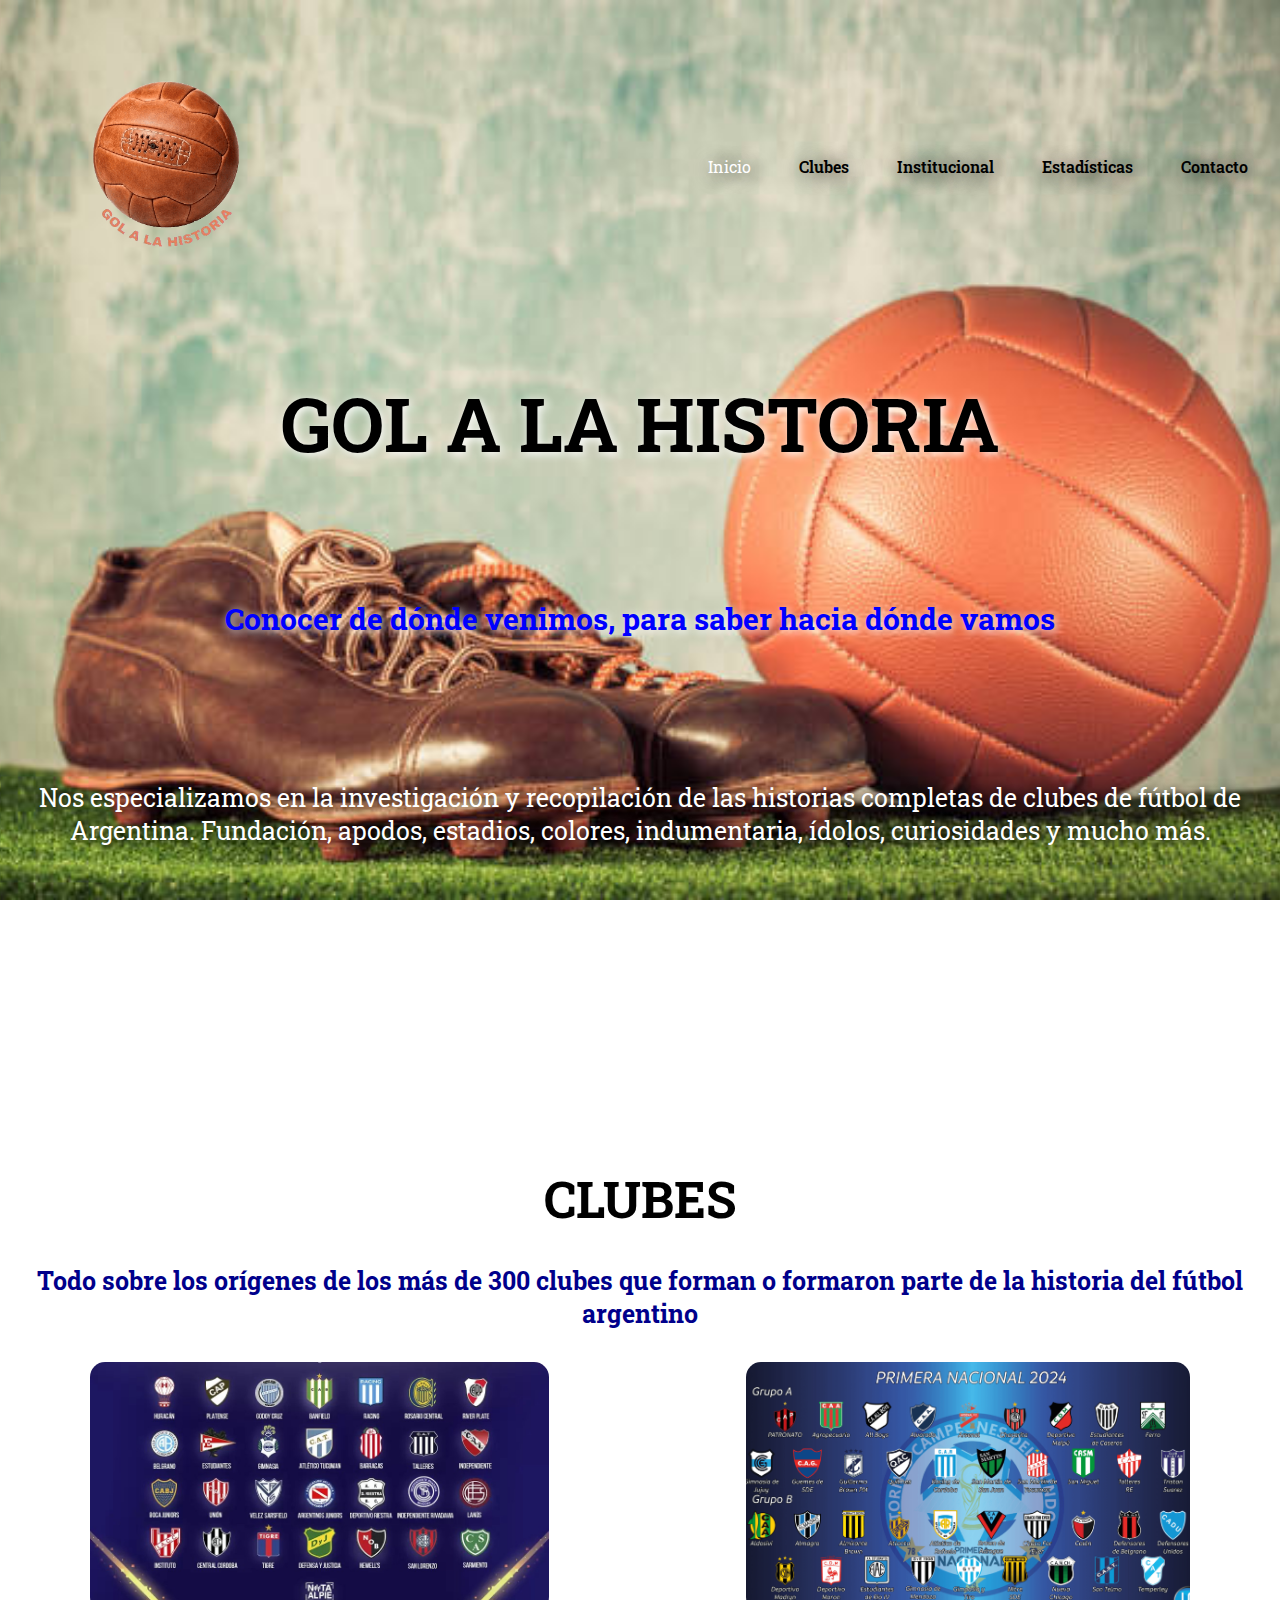
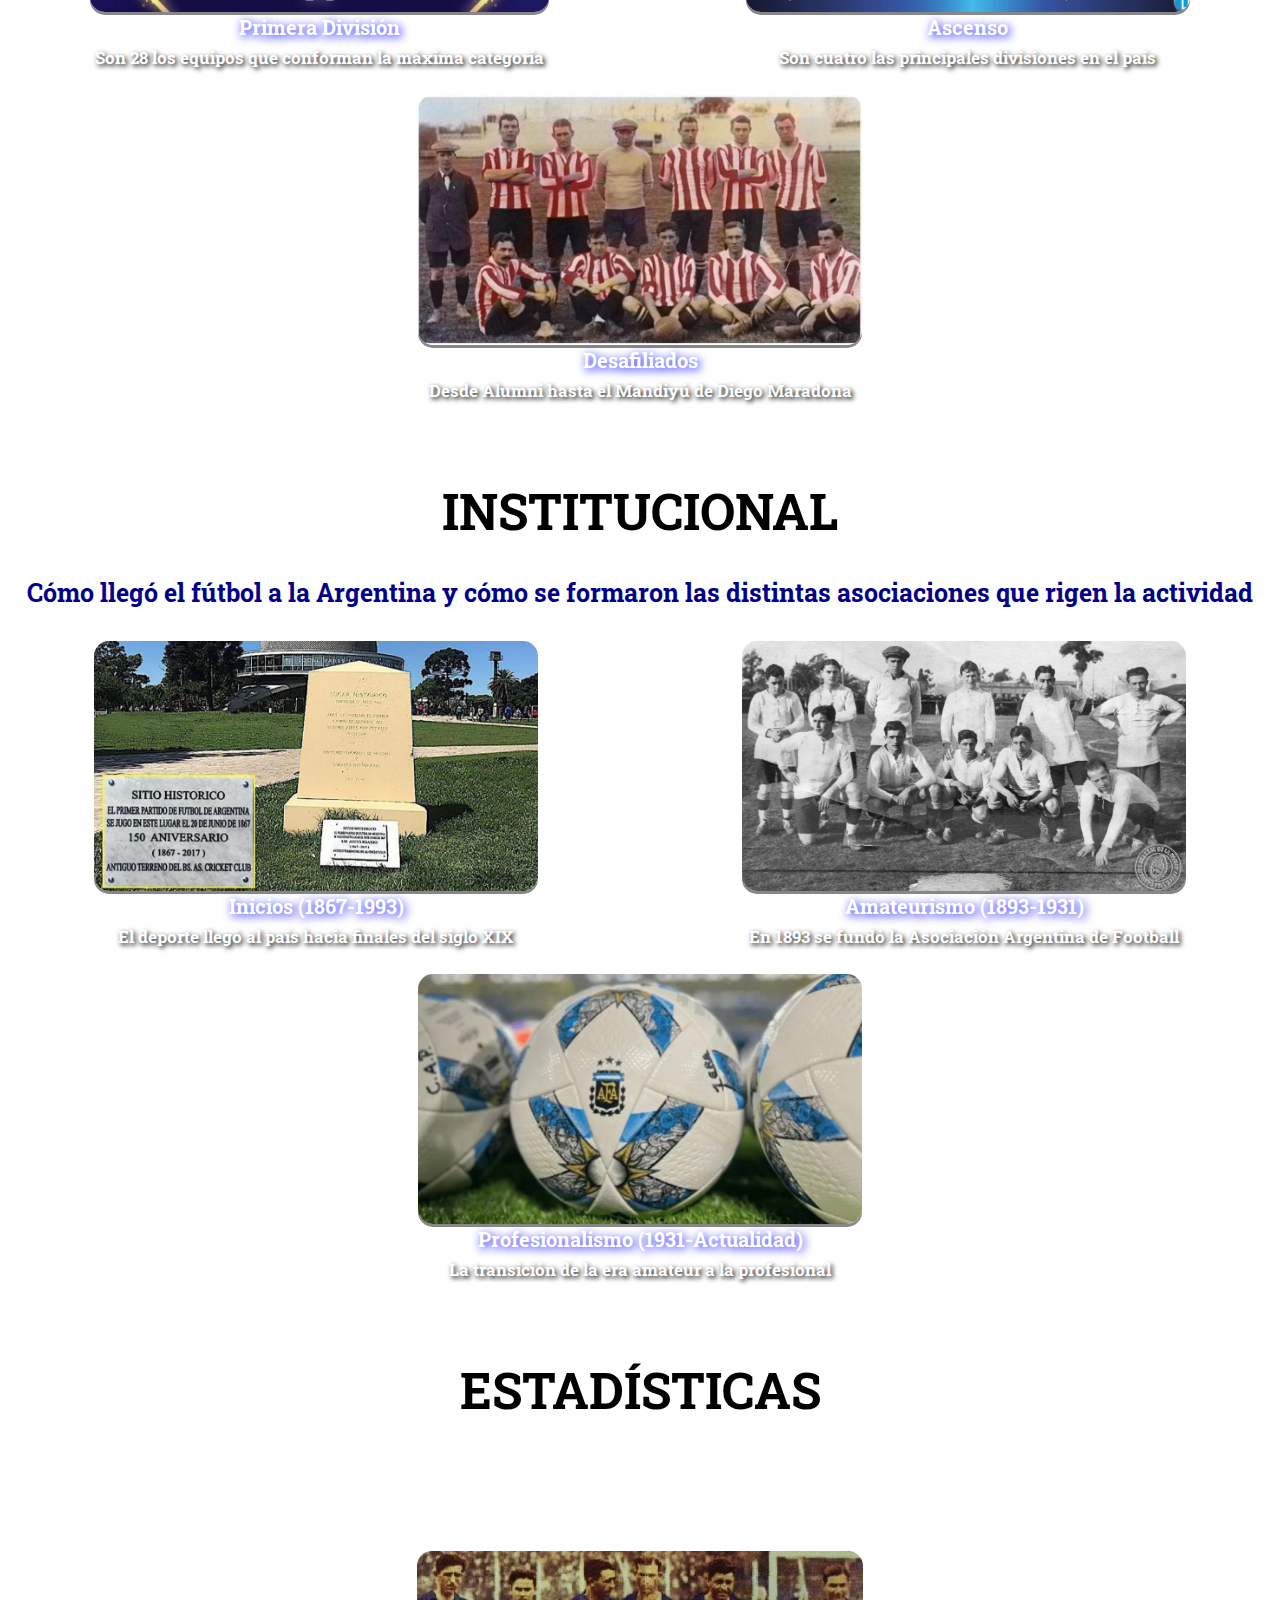
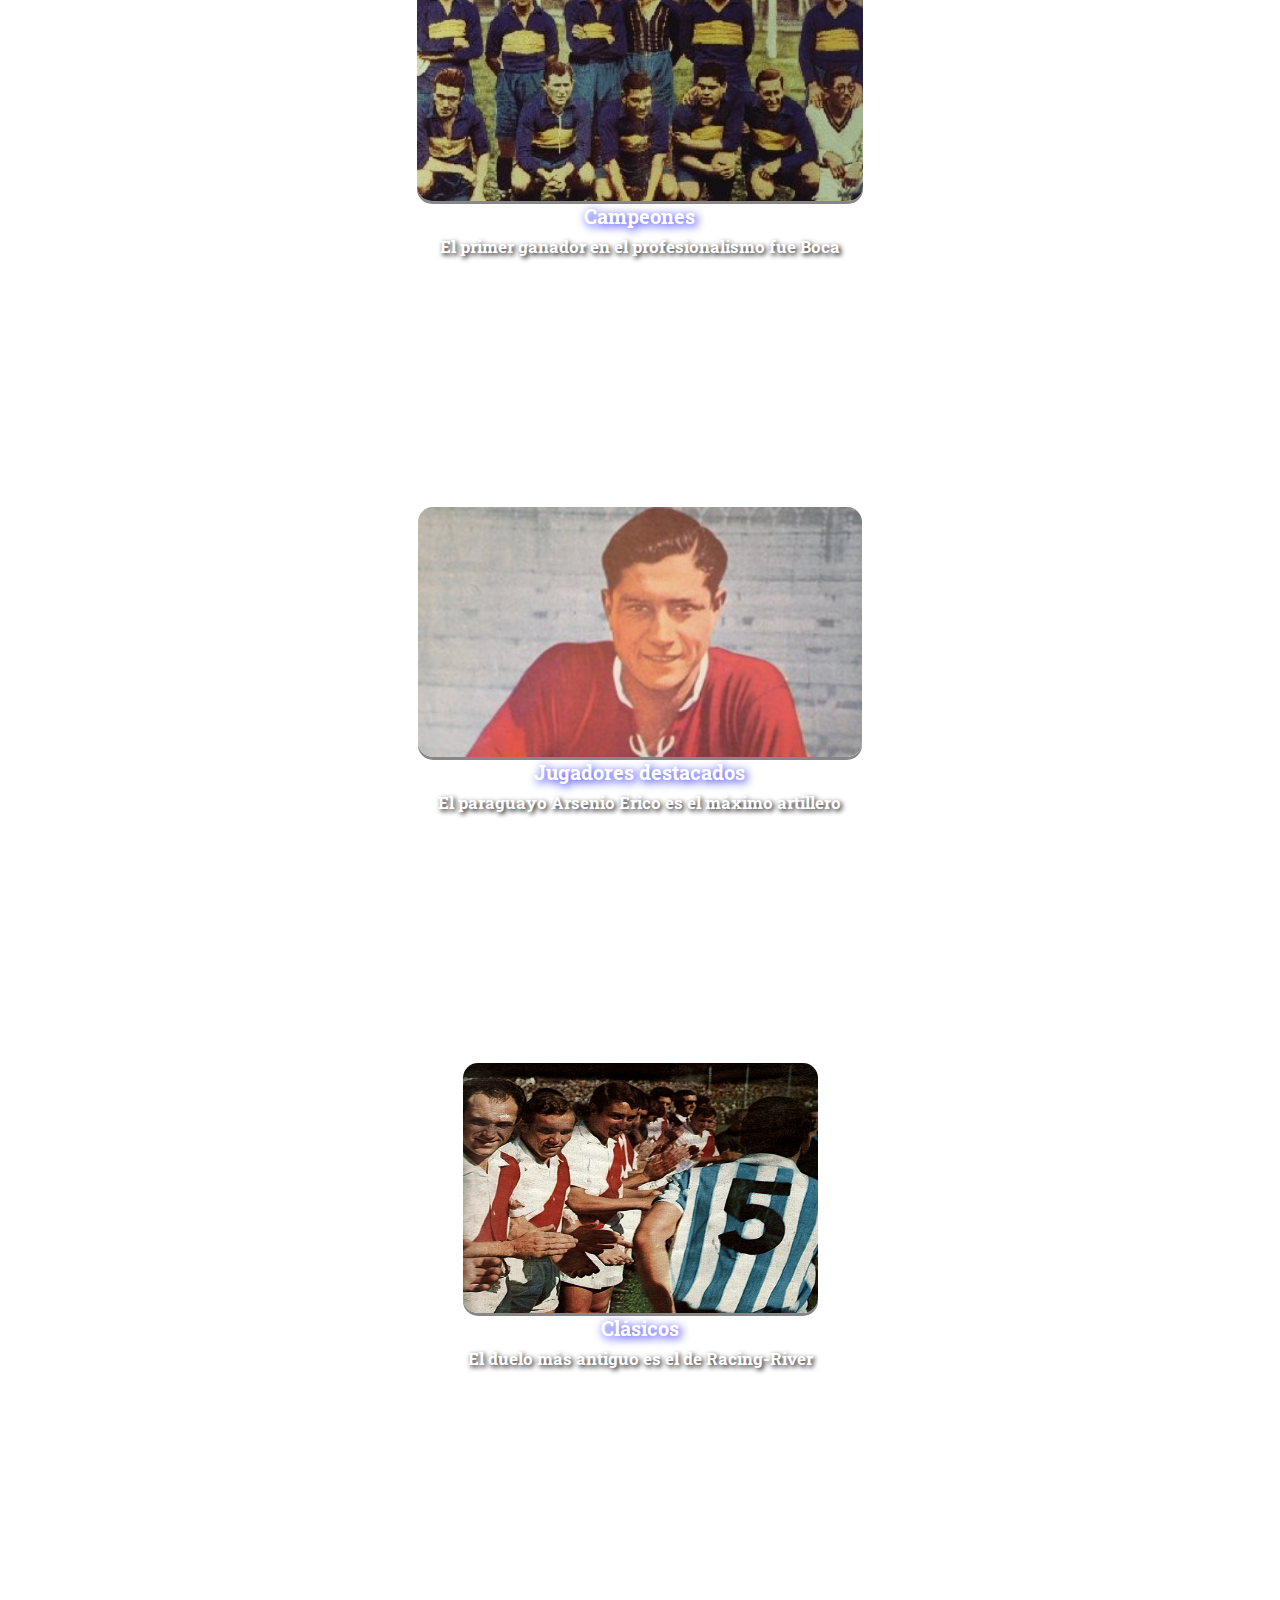
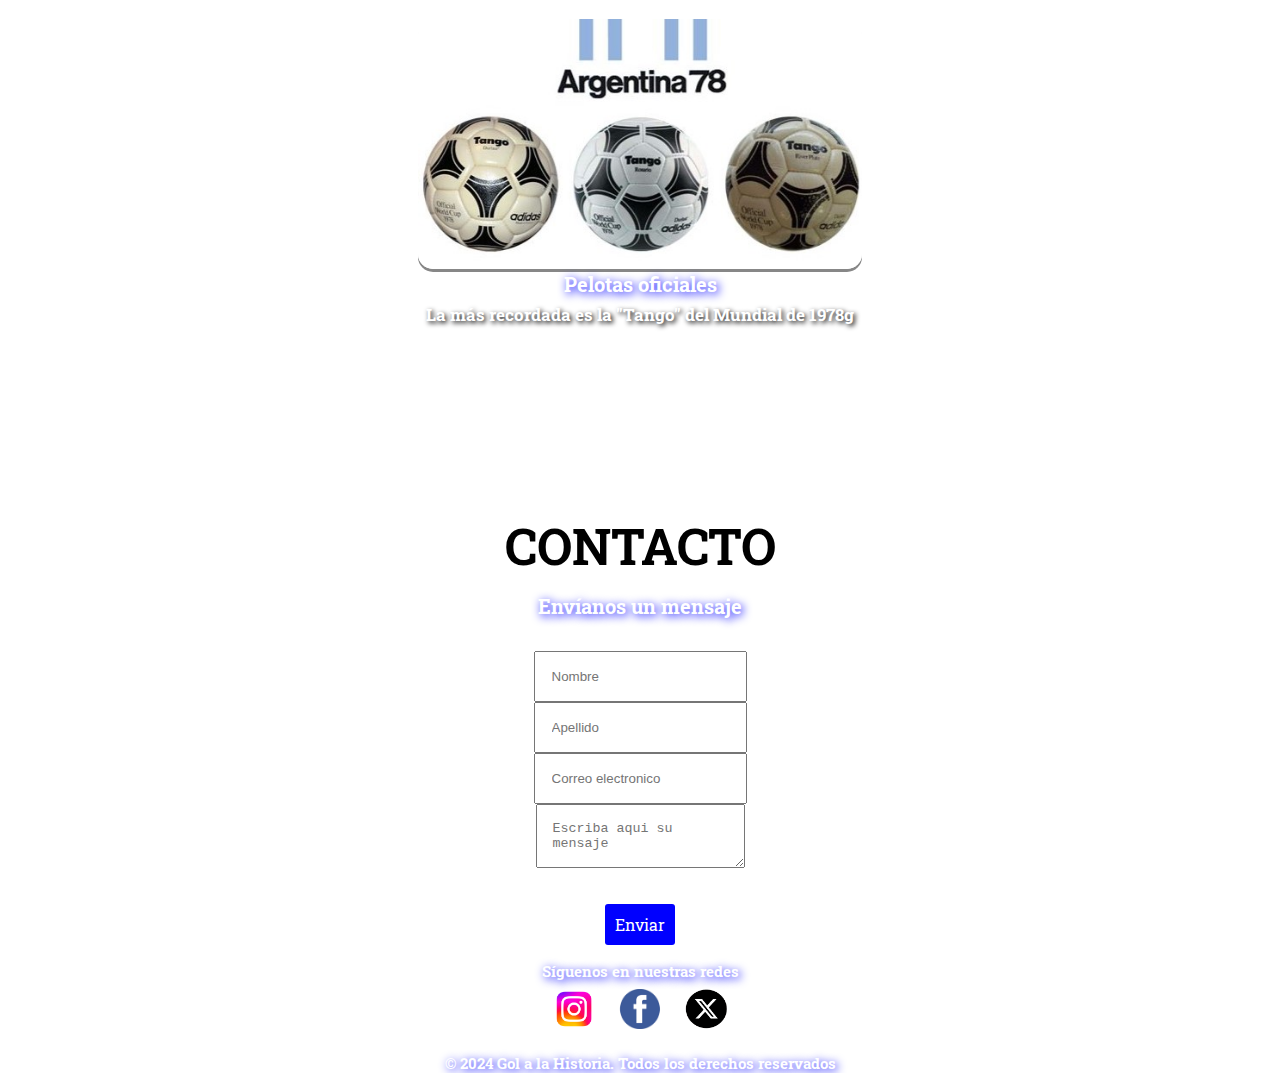
<file: index.html>
<!DOCTYPE html>
<html lang="es">

<head>
    <meta charset="UTF-8">
    <meta name="viewport" content="width=device-width, initial-scale=1.0">
    <meta name="description" content="Presentación del sitio web, en el cual conocerán historias completas de clubes de fútbol de Argentina, como su fundación, apodos, estadios y mucho más.
    ">
    <meta name="keywords" content="Historia, Argentina, clubes, fútbol, fundación, apodos, estadios, colores, indumentaria, ídolos">
    <link rel="stylesheet" href="./css/styles.css">
    <link rel="preconnect" href="https://fonts.googleapis.com">
    <link rel="preconnect" href="https://fonts.gstatic.com" crossorigin>
    <link href="https://fonts.googleapis.com/css2?family=Roboto+Slab:wght@100..900&display=swap" rel="stylesheet">
    <title>gol-a-la-historia</title>
</head>

<body>

    <header>


    <a href="https://gol-a-la-historia.vercel.app/">
        <img src="./img/logo.png" alt="" class="logo">
    </a>

        <!-- En cada página aparecerá la palabra "logo" al principio, que hace referencia al logo que utilizaría para mi página web, el cual estaría ubicado en la parte superior izquierda -->

        <nav>

            <!-- En cada página aparecerá la barra de navegación con distintas secciones, las cuales están enlazadas entre sí para hacer el sitio web navegable -->

            <ul>
                <li>Inicio</li>
                <li><a href="./pages/clubes.html">Clubes</a></li>
                <li><a href="./pages/institucional.html">Institucional</a></li>
                <li><a href="./pages/estadisticas.html">Estadísticas</a></li>
                <li><a href="./pages/contacto.html">Contacto</a></li>
            </ul>
        </nav>
    </header>

    <main>

        <!-- Los estilos hechos con CSS, así como la imagen, son meramente demostrativos para la entrega, a fin de mostrar el conocimiento de las etiquetas y sus atributos -->

        <section>

            <div class="seccion-inicio">
            <h2 class="titulo-principal"> GOL A LA HISTORIA</h2>
            <h3 class="subtitulo" >Conocer de dónde venimos, para saber hacia dónde vamos</h3>
            <p>Nos especializamos en la investigación y recopilación de las historias completas de clubes de fútbol de Argentina. Fundación, apodos, estadios, colores, indumentaria, ídolos, curiosidades y mucho más.</p>
            </div>
        </section>

        <section>
                
            <h2 class="titulos-principales">CLUBES</h2>
            <h3>Todo sobre los orígenes de los más de 300 clubes que forman o formaron parte de la historia del
                fútbol argentino</h3>
                
                <div class="secciones">

            <article>
                <img src="../img/primera-division.jpg" alt="" class="imagenes-articulos">
                <h4>Primera División</h4>
                <h5 class="informacion">Son 28 los equipos que conforman la máxima categoría</h5>
            </article>

            <article>
                <img src="../img/futbol-ascenso.png" alt="" class="imagenes-articulos">
                <h4>Ascenso</h4>
                <h5 class="informacion">Son cuatro las principales divisiones en el país</h5>
            </article>

            <article>
                <img src="../img/desafiliados.jpg" alt="" class="imagenes-articulos">
                <h4>Desafiliados</h4>
                <h5 class="informacion">Desde Alumni hasta el Mandiyú de Diego Maradona</h5>
            </article>
        </div>

        </section>

        <section>

            <h2 class="titulos-principales">INSTITUCIONAL</h2>
            <h3>Cómo llegó el fútbol a la Argentina y cómo se formaron
                las distintas asociaciones que rigen la actividad</h3>

                <div class="secciones">

            <article>
                <img src="../img/planetario.jpeg" alt="" class="imagenes-articulos">
                <h4>Inicios (1867-1993)</h4>
                <h5 class="informacion">El deporte llegó al país hacia finales del siglo XIX</h5>
            </article>

            <article>
                <img src="../img/amateurismo.jpg" alt="" class="imagenes-articulos">
                <h4>Amateurismo (1893-1931)</h4>
                <h5 class="informacion">En 1893 se fundó la Asociación Argentina de Football</h5>
            </article>

            <article>
                <img src="../img/profesionalismo.webp" alt="" class="imagenes-articulos">
                <h4>Profesionalismo (1931-Actualidad)</h4>
                <h5 class="informacion">La transición de la era amateur a la profesional</h5>
            </article>
        </div>
        </section>

        <section>

            <h2 class="titulos-principales">ESTADÍSTICAS</h2>
            
            <div class="secciones-estadisticas">

                <article>
                <img src="../img/campeones.jpg" alt="" class="imagenes-articulos">
                <h4>Campeones</h4>
                <h5 class="informacion">El primer ganador en el profesionalismo fue Boca</h5>
                </article>

                <article>
                    <img src="../img/jugadores-destacados.jpg" alt="" class="imagenes-articulos">
                    <h4>Jugadores destacados</h4>
                    <h5 class="informacion">El paraguayo Arsenio Erico es el máximo artillero</h5>
                </article>

                <article>
                    <img src="../img/clasicos.jpg" alt="" class="imagenes-articulos">
                    <h4>Clásicos</h4>
                    <h5 class="informacion">El duelo más antiguo es el de Racing-River</h5>
                </article>

                <article>
                    <img src="../img/pelotas-oficiales.jpg" alt="" class="imagenes-articulos">
                    <h4>Pelotas oficiales</h4>
                    <h5 class="informacion">La más recordada es la "Tango" del Mundial de 1978g</h5>
                </article>
                
            </div>

        </section>

        <section>

            <h2 class="titulos-principales">CONTACTO</h2>

            <h4>Envíanos un mensaje</h4>

            <form action="">

            <div>
                <label for="Nombre"></label>
                <input type="text" id="Nombre" placeholder="Nombre">
            </div>

            <div>
                <label for="Apellido"></label>
                <input type="text" id="Apellido" placeholder="Apellido">
            </div>

            <div>
                <label for="Correo electronico"></label>
                <input type="email" id="Correo electronico" placeholder="Correo electronico">
            </div>

            <div>
                <label for="Mensaje"></label>
                <textarea id="Mensaje" placeholder="Escriba aqui su mensaje"></textarea>
            </div>
        </form>
            <div id="main-container">
                <a href="#" class="btn">Enviar</a>
            </div>
        </section>

    </main>

    <footer>
        <h5>Síguenos en nuestras redes</h5>
        <ul>
            <li> <img src="../img/logo-instagram.png" alt="Instagram" class="logos-redes"> </li>
            <li> <img src="../img/logo-facebook.png" alt="Facebook" class="logos-redes"></li>
            <li> <img src="../img/logo-twitter.png" alt="Twitter/X" class="logos-redes"></li>
        </ul>

        <h5>© 2024 Gol a la Historia. Todos los derechos reservados</h5>

    </footer>
</body>

</html>
</file>
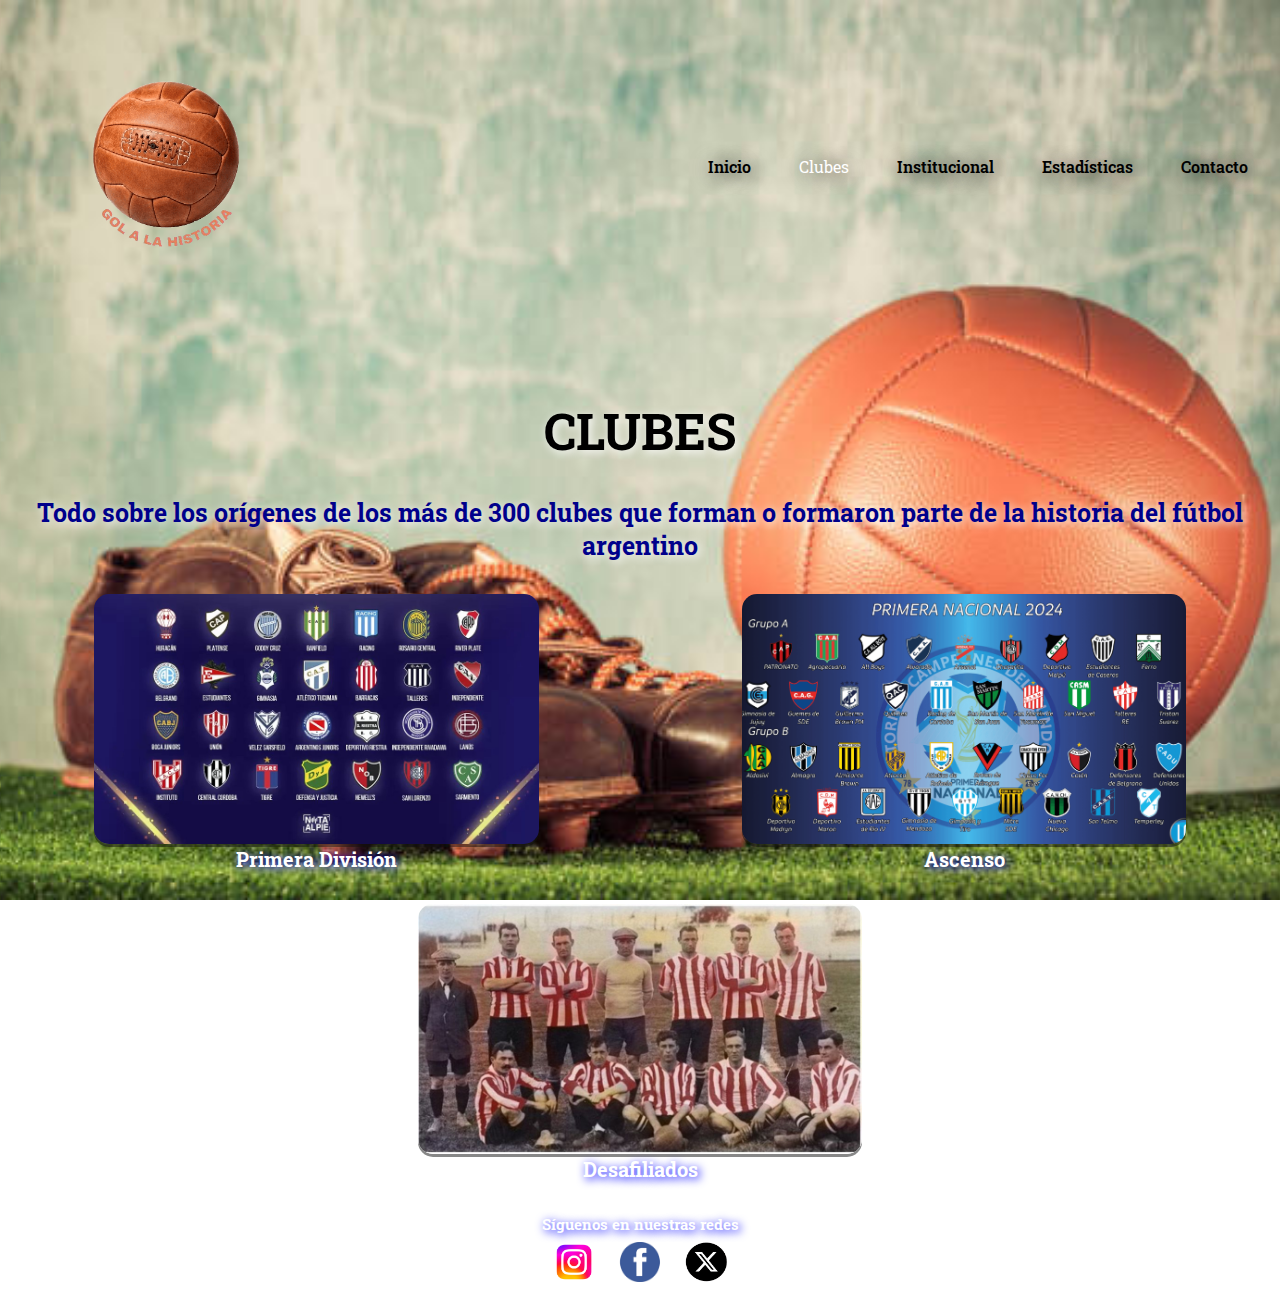
<file: pages/clubes.html>
<!DOCTYPE html>
<html lang="es">

<head>
    <meta charset="UTF-8">
    <meta name="viewport" content="width=device-width, initial-scale=1.0">
    <meta name="description" content="Información sobre todos los clubes del fútbol argentino, tanto de la Primera División como de todas las divisiones del ascenso y los desafiliados.">
    <meta name="keywords" content="Orígenes, historia, fútbol, argentino, Primera División, ascenso, desafiliados">
    <link rel="stylesheet" href="../css/styles.css">
    <link rel="preconnect" href="https://fonts.googleapis.com">
    <link rel="preconnect" href="https://fonts.gstatic.com" crossorigin>
    <link href="https://fonts.googleapis.com/css2?family=Roboto+Slab:wght@100..900&display=swap" rel="stylesheet">
    <title>clubes-del-futbol-argentino</title>
</head>

<body>
    <header>
        <a href="https://proyecto-final-eight.vercel.app/pages/institucional.html">
            <img src="../img/logo.png" alt="" class="logo">
        </a>

        <nav>
            <ul>
                <li><a href="../index.html">Inicio</a></li>
                <li>Clubes</li>
                <li><a href="./institucional.html">Institucional</a></li>
                <li><a href="./estadisticas.html">Estadísticas</a></li>
                <li><a href="./contacto.html">Contacto</a></li>
            </ul>
        </nav>
    </header>

        <main>

            <!-- Cada encabezado tendrá una imagen haciendo referencia al mismo -->

            <section>
                
                <h2 class="titulos-principales">CLUBES</h2>
                <h3>Todo sobre los orígenes de los más de 300 clubes que forman o formaron parte de la historia del
                    fútbol argentino</h3>
                    
                    <div class="secciones">

                <article>
                    <img src="../img/primera-division.jpg" alt="" class="imagenes-articulos">
                    <h4>Primera División</h4>
                </article>

                <article>
                    <img src="../img/futbol-ascenso.png" alt="" class="imagenes-articulos">
                    <h4>Ascenso</h4>
                </article>

                <article>
                    <img src="../img/desafiliados.jpg" alt="" class="imagenes-articulos">
                    <h4>Desafiliados</h4>
                </article>
            </div>

            </section>

        </main>

        <footer>
            <h5>Síguenos en nuestras redes</h5>
            <ul>
                <li> <img src="../img/logo-instagram.png" alt="Instagram" class="logos-redes"> </li>
                <li> <img src="../img/logo-facebook.png" alt="Facebook" class="logos-redes"></li>
                <li> <img src="../img/logo-twitter.png" alt="Twitter/X" class="logos-redes"></li>
            </ul>
        </footer>
</body>

</html>
</file>
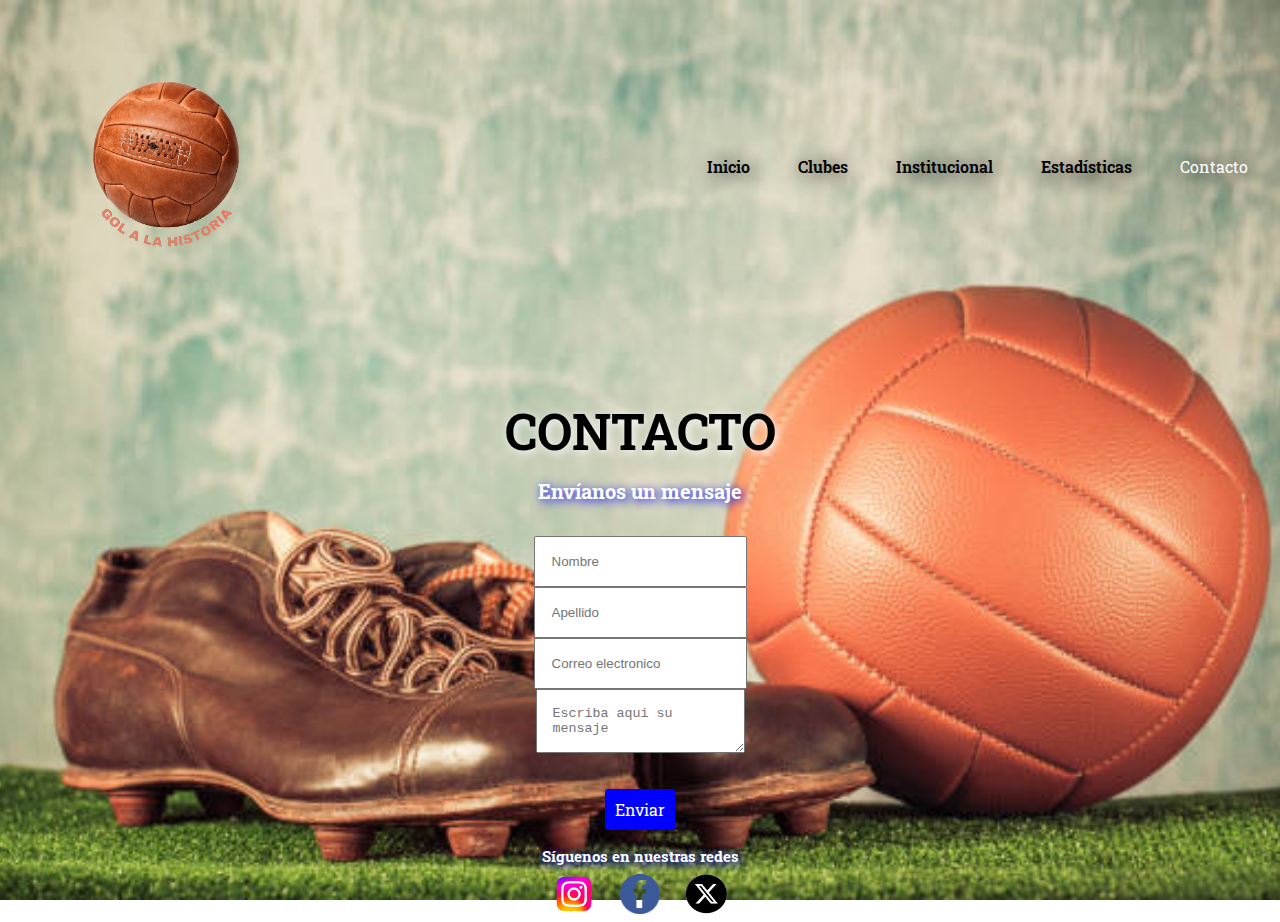
<file: pages/contacto.html>
<!DOCTYPE html>
<html lang="es">

<head>
    <meta charset="UTF-8">
    <meta name="viewport" content="width=device-width, initial-scale=1.0">
    <meta name="description" content="Formulario para completar con datos de contacto y enviar un mensaje.
    ">
    <meta name="keywords" content="Contacto, nombre, apellido, correo electrónico, mensaje
    ">
    <link rel="stylesheet" href="../css/styles.css">
    <link rel="preconnect" href="https://fonts.googleapis.com">
    <link rel="preconnect" href="https://fonts.gstatic.com" crossorigin>
    <link href="https://fonts.googleapis.com/css2?family=Roboto+Slab:wght@100..900&display=swap" rel="stylesheet">
    <title>datos-de-contacto</title>
</head>

<body>

    <header>
        <a href="https://proyecto-final-eight.vercel.app/pages/institucional.html">
            <img src="../img/logo.png" alt="" class="logo">
        </a>

        <nav>
            <ul>
                <li><a href="../index.html">Inicio</a></li>
                <li><a href="./clubes.html">Clubes</a></li>
                <li><a href="./institucional.html">Institucional</a></li>
                <li><a href="./estadisticas.html">Estadísticas</a></li>
                <li>Contacto</li>
            </ul>
        </nav>
    </header>

        <main>

            <!-- Aparecerán logos de las redes sociales, cada una con el enlace para hacer click y ser redirigido a cada una de ellas respecivamente -->

            <section>

                <h2 class="titulos-principales">CONTACTO</h2>

                <h4>Envíanos un mensaje</h4>

                <form action="">

                <div>
                    <label for="Nombre"></label>
                    <input type="text" id="Nombre" placeholder="Nombre">
                </div>

                <div>
                    <label for="Apellido"></label>
                    <input type="text" id="Apellido" placeholder="Apellido">
                </div>

                <div>
                    <label for="Correo electronico"></label>
                    <input type="email" id="Correo electronico" placeholder="Correo electronico">
                </div>

                <div>
                    <label for="Mensaje"></label>
                    <textarea id="Mensaje" placeholder="Escriba aqui su mensaje"></textarea>
                </div>
            </form>
                <div id="main-container">
                    <a href="#" class="btn">Enviar</a>
                </div>
            </section>

        </main>

        <footer>
            <h5>Síguenos en nuestras redes</h5>
            <ul>
                <li> <img src="../img/logo-instagram.png" alt="Instagram" class="logos-redes"> </li>
                <li> <img src="../img/logo-facebook.png" alt="Facebook" class="logos-redes"></li>
                <li> <img src="../img/logo-twitter.png" alt="Twitter/X" class="logos-redes"></li>
            </ul>
        </footer>
</body>

</html>
</file>
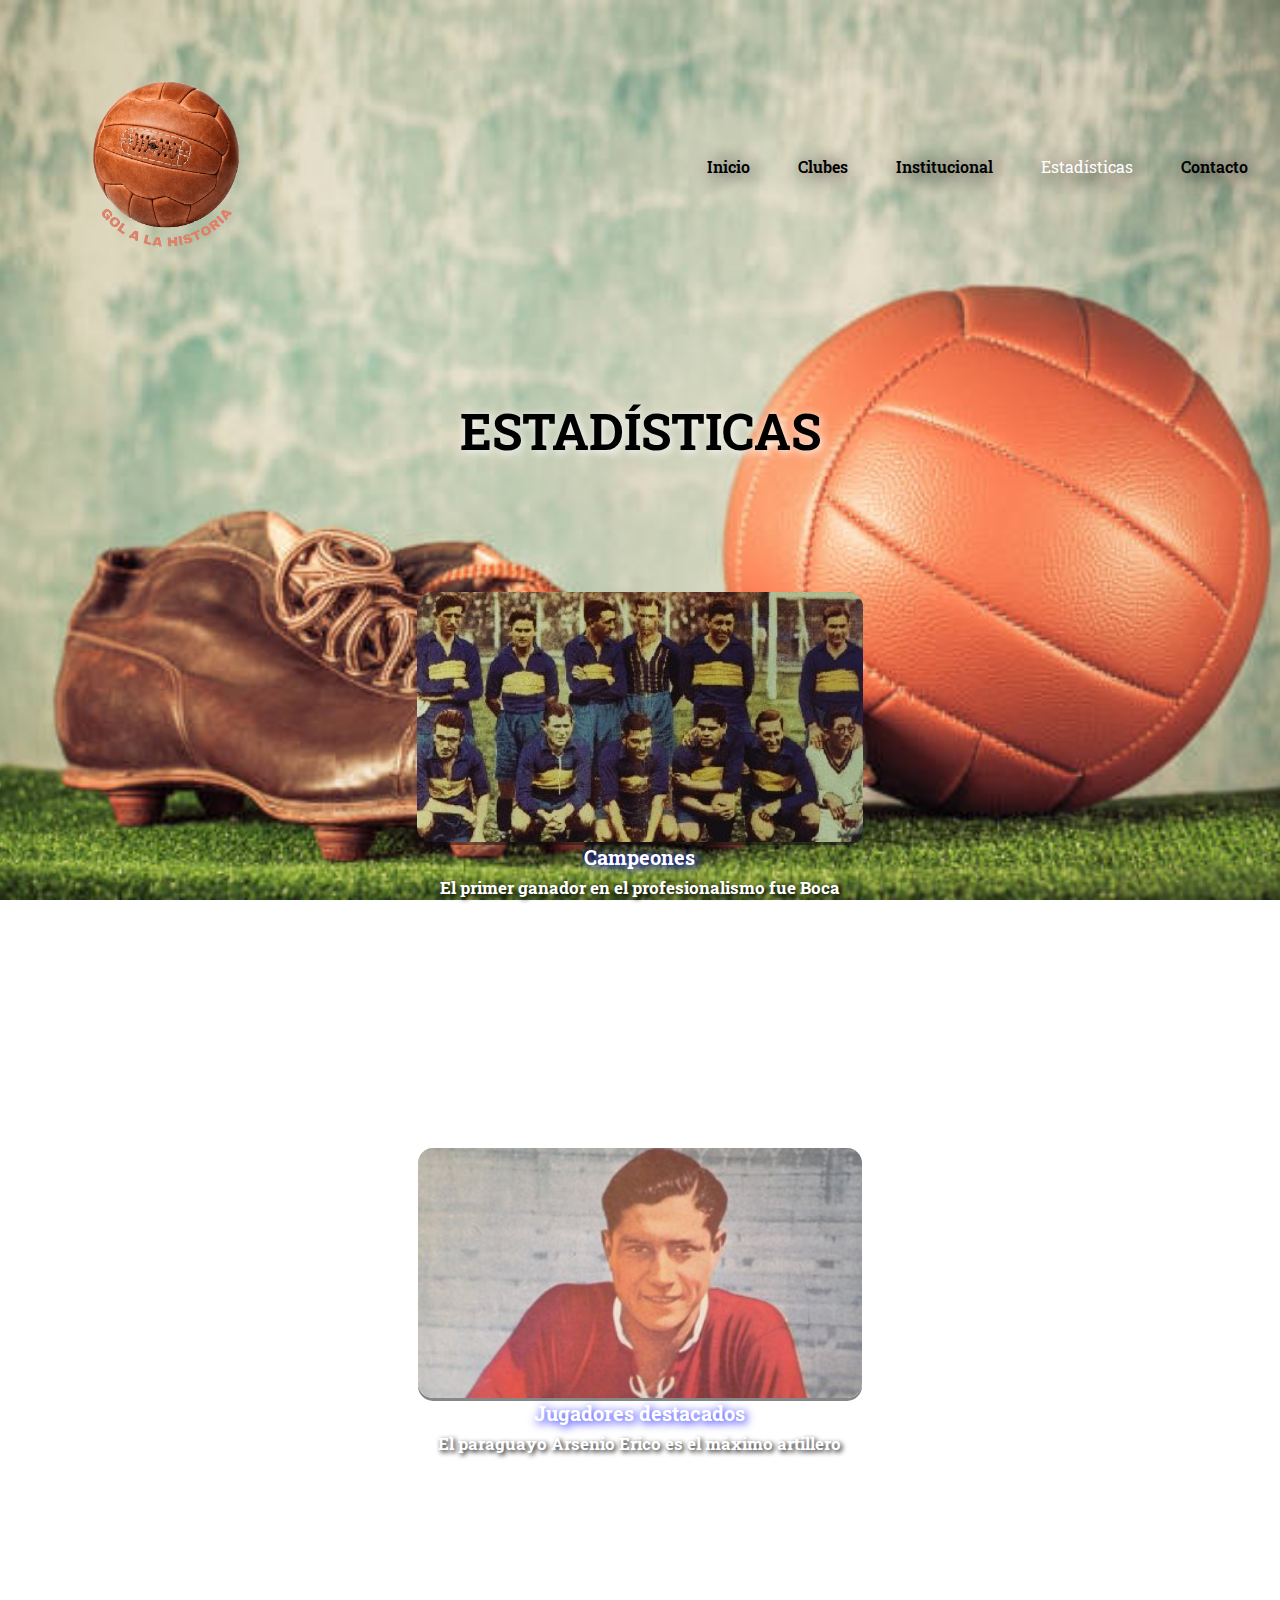
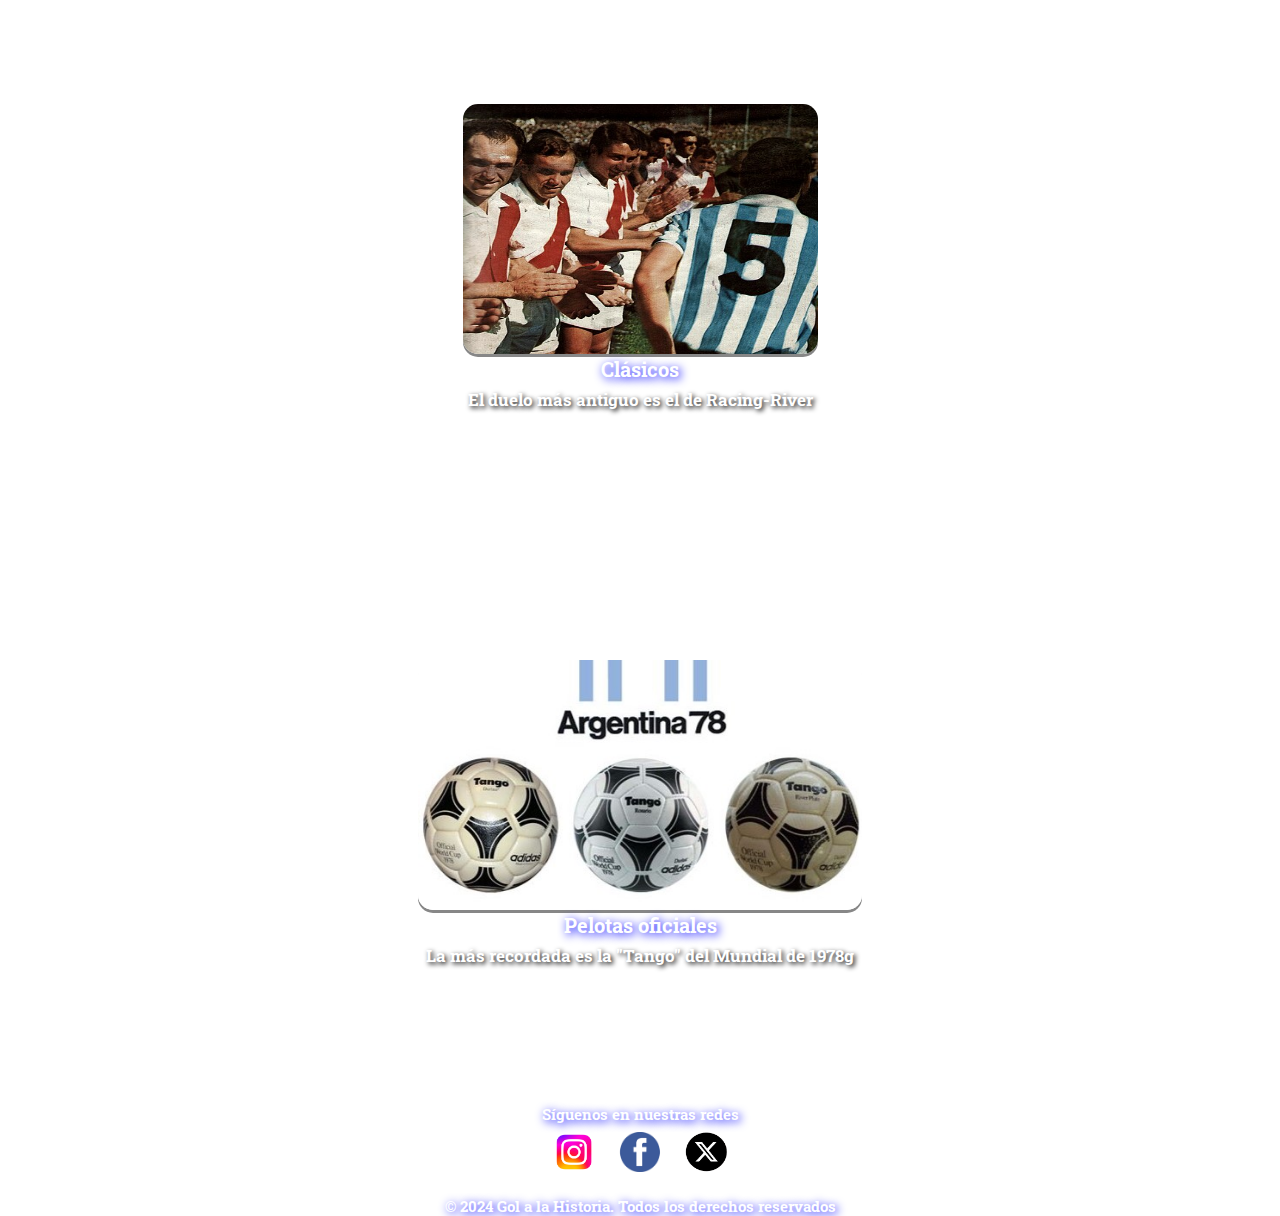
<file: pages/estadisticas.html>
<!DOCTYPE html>
<html lang="es">

<head>
    <meta charset="UTF-8">
    <meta name="viewport" content="width=device-width, initial-scale=1.0">
    <meta name="description" content="Estadísticas sobre los clubes más campeones, los jugadores destacados, los clásicos y las pelotas oficiales a lo largo de la historia del fútbol en la Argentina.
    ">
    <meta name="keywords" content="Estadísticas, clubes, campeones, jugadores destacados, clásicos, pelotas oficiales">
    <link rel="stylesheet" href="../css/styles.css">
    <link rel="preconnect" href="https://fonts.googleapis.com">
    <link rel="preconnect" href="https://fonts.gstatic.com" crossorigin>
    <link href="https://fonts.googleapis.com/css2?family=Roboto+Slab:wght@100..900&display=swap" rel="stylesheet">
    <title>estadisticas-campeones-jugadores-destacados-clasicos-pelotas-oficiales</title>
</head>

<body>

    <header>
        <a href="https://gol-a-la-historia.vercel.app/">
            <img src="../img/logo.png" alt="" class="logo">
        </a>

        <nav>
            <ul>
                <li><a href="../index.html">Inicio</a></li>
                <li><a href="./clubes.html">Clubes</a></li>
                <li><a href="./institucional.html">Institucional</a></li>
                <li>Estadísticas</li>
                <li><a href="./contacto.html">Contacto</a></li>
            </ul>
        </nav>
    </header>

        <main>

            <!-- Cada encabezado tendrá una imagen haciendo referencia al mismo -->

            <section>

                <h2 class="titulos-principales">ESTADÍSTICAS</h2>
                
                <div class="secciones-estadisticas">

                    <article>
                    <img src="../img/campeones.jpg" alt="" class="imagenes-articulos">
                    <h4>Campeones</h4>
                    <h5 class="informacion">El primer ganador en el profesionalismo fue Boca</h5>
                    </article>

                    <article>
                        <img src="../img/jugadores-destacados.jpg" alt="" class="imagenes-articulos">
                        <h4>Jugadores destacados</h4>
                        <h5 class="informacion">El paraguayo Arsenio Erico es el máximo artillero</h5>
                    </article>

                    <article>
                        <img src="../img/clasicos.jpg" alt="" class="imagenes-articulos">
                        <h4>Clásicos</h4>
                        <h5 class="informacion">El duelo más antiguo es el de Racing-River</h5>
                    </article>

                    <article>
                        <img src="../img/pelotas-oficiales.jpg" alt="" class="imagenes-articulos">
                        <h4>Pelotas oficiales</h4>
                        <h5 class="informacion">La más recordada es la "Tango" del Mundial de 1978g</h5>
                    </article>
                    
                </div>

            </section>

        </main>

        <footer>
            <h5>Síguenos en nuestras redes</h5>
            <ul>
                <li> <img src="../img/logo-instagram.png" alt="Instagram" class="logos-redes"> </li>
                <li> <img src="../img/logo-facebook.png" alt="Facebook" class="logos-redes"></li>
                <li> <img src="../img/logo-twitter.png" alt="Twitter/X" class="logos-redes"></li>
            </ul>
            
            <h5>© 2024 Gol a la Historia. Todos los derechos reservados</h5>

        </footer>
</body>

</html>
</file>
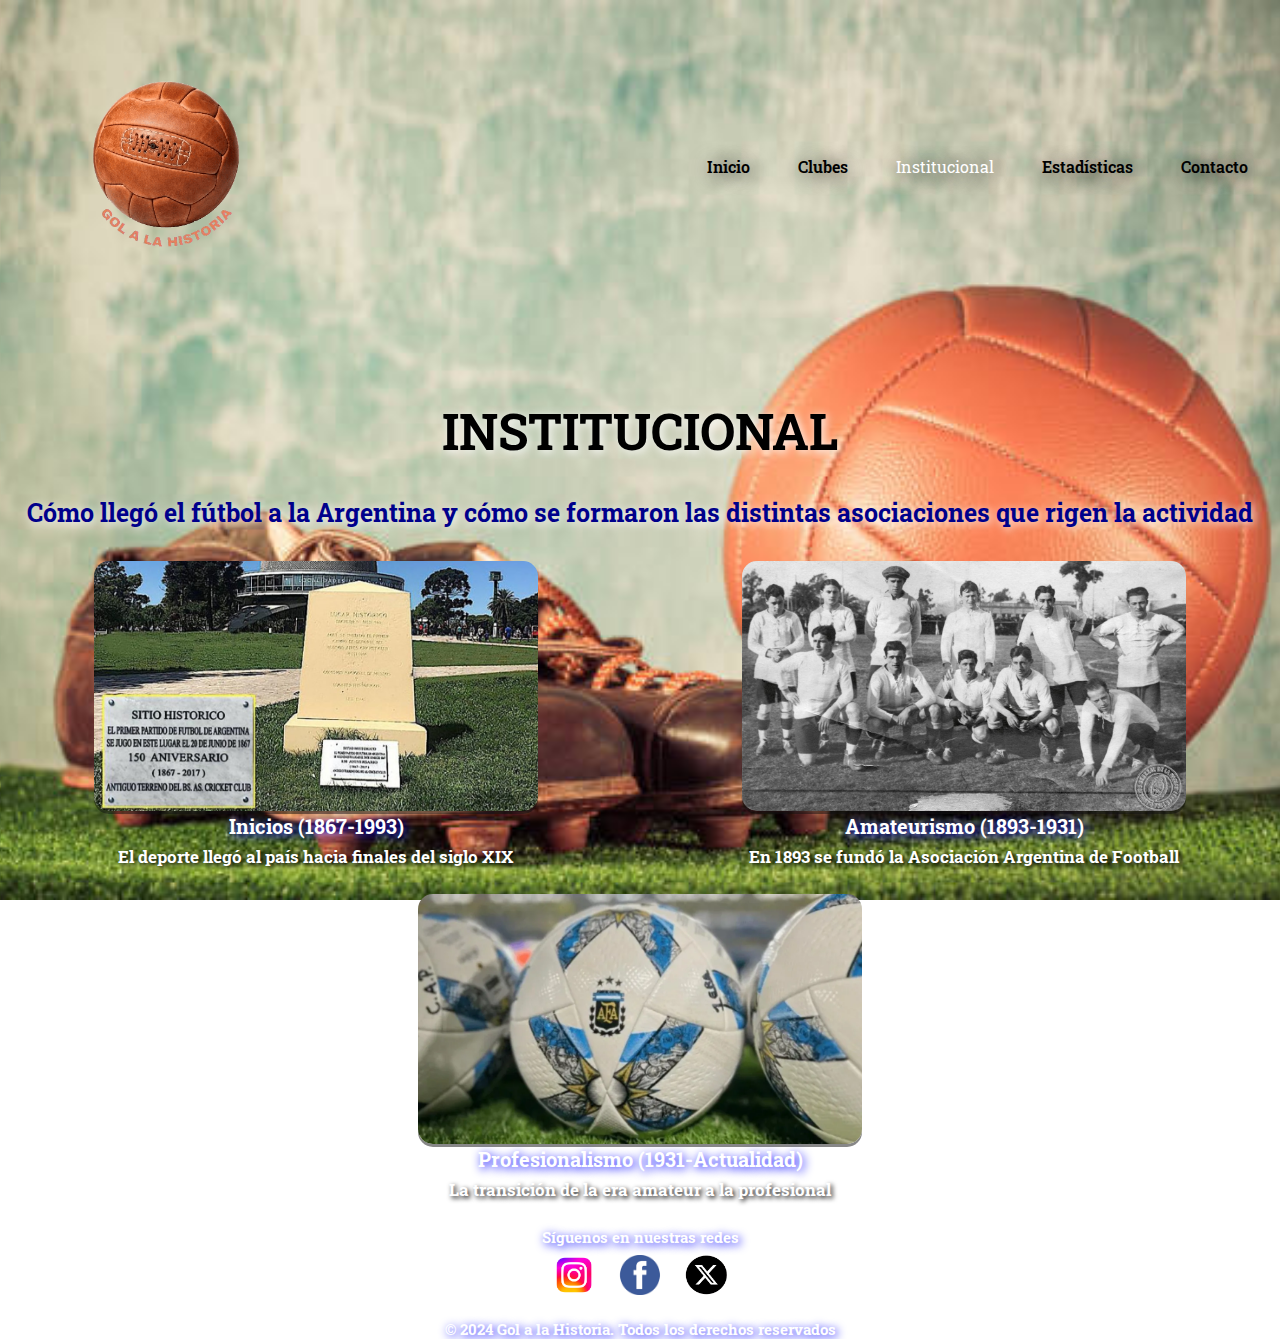
<file: pages/institucional.html>
<!DOCTYPE html>
<html lang="es">

<head>
    <meta charset="UTF-8">
    <meta name="viewport" content="width=device-width, initial-scale=1.0">
    <meta name="description" content="Información sobre los orígenes del fútbol en la Argentina, pasando por el amateurismo y el profesionalismo.">
    <meta name="keywords" content="Fútbol, Argentina, inicios, amateurismo, profesionalismo">
    <link rel="stylesheet" href="../css/styles.css">
    <link rel="preconnect" href="https://fonts.googleapis.com">
    <link rel="preconnect" href="https://fonts.gstatic.com" crossorigin>
    <link href="https://fonts.googleapis.com/css2?family=Roboto+Slab:wght@100..900&display=swap" rel="stylesheet">
    <title>historia-del-futbol-argentino-inicios-amateurismo-profesionalismo</title>
</head>

<body>

    <header>
        <a href="https://gol-a-la-historia.vercel.app/">
            <img src="../img/logo.png" alt="" class="logo">
        </a>

        <nav>
            <ul>
                <li><a href="../index.html">Inicio</a></li>
                <li><a href="./clubes.html">Clubes</a></li>
                <li>Institucional</li>
                <li><a href="./estadisticas.html">Estadísticas</a></li>
                <li><a href="./contacto.html">Contacto</a></li>
            </ul>
        </nav>
    </header>

        <main>

            <!-- Cada encabezado tendrá una imagen haciendo referencia al mismo -->

            <section>

                <h2 class="titulos-principales">INSTITUCIONAL</h2>
                <h3>Cómo llegó el fútbol a la Argentina y cómo se formaron
                    las distintas asociaciones que rigen la actividad</h3>

                    <div class="secciones">

                <article>
                    <img src="../img/planetario.jpeg" alt="" class="imagenes-articulos">
                    <h4>Inicios (1867-1993)</h4>
                    <h5 class="informacion">El deporte llegó al país hacia finales del siglo XIX</h5>
                </article>

                <article>
                    <img src="../img/amateurismo.jpg" alt="" class="imagenes-articulos">
                    <h4>Amateurismo (1893-1931)</h4>
                    <h5 class="informacion">En 1893 se fundó la Asociación Argentina de Football</h5>
                </article>

                <article>
                    <img src="../img/profesionalismo.webp" alt="" class="imagenes-articulos">
                    <h4>Profesionalismo (1931-Actualidad)</h4>
                    <h5 class="informacion">La transición de la era amateur a la profesional</h5>
                </article>
            </div>
            </section>

        </main>

        <footer>
            <h5>Síguenos en nuestras redes</h5>
            <ul>
                <li> <img src="../img/logo-instagram.png" alt="Instagram" class="logos-redes"> </li>
                <li> <img src="../img/logo-facebook.png" alt="Facebook" class="logos-redes"></li>
                <li> <img src="../img/logo-twitter.png" alt="Twitter/X" class="logos-redes"></li>
            </ul>

            <h5>© 2024 Gol a la Historia. Todos los derechos reservados</h5>

        </footer>

</body>

</html>
</file>
<file: css/styles.css>
body {
  background-image: url("../img/imagen-de-fondo.jpg");
  background-repeat: no-repeat;
  background-position: center center;
  background-attachment: fixed;
  background-size: cover;
}

main section .seccion-inicio {
  display: grid;
  grid-template-rows: repeat(4, 20vh);
  grid-template-columns: 1fr;
  align-items: center;
  justify-items: center;
  gap: 16px;
}
main section .titulos-principales {
  color: black;
  display: flex;
  flex-direction: row;
  flex-wrap: wrap;
  justify-content: center;
  align-items: center;
  font-size: 50px;
  padding: 16px;
  margin-top: 50px;
  text-shadow: 2px 2px 10px white;
  font-family: "Roboto Slab", serif;
}
main section .titulo-principal {
  color: black;
  display: flex;
  flex-direction: row;
  flex-wrap: wrap;
  text-align: center;
  padding: 16px;
  font-size: 75px;
  text-shadow: 2px 2px 10px white;
  animation: mover-izquierda-derecha 2s 1;
  animation-fill-mode: forwards;
  font-family: "Roboto Slab", serif;
}
main section .subtitulo {
  color: blue;
  display: flex;
  flex-direction: row;
  flex-wrap: wrap;
  text-align: center;
  padding: 16px;
  font-size: 30px;
  text-shadow: 2px 2px 10px white;
  font-family: "Roboto Slab", serif;
}
main section .secciones-estadisticas {
  display: grid;
  grid-template-rows: repeat(4, 60vh);
  grid-template-columns: 1fr;
  align-items: center;
  justify-items: center;
  gap: 16px;
}
main section h3 {
  color: darkblue;
  display: flex;
  flex-direction: row;
  flex-wrap: wrap;
  text-align: center;
  padding-top: 16px;
  padding-bottom: 32px;
  font-size: 25px;
  text-shadow: 2px 2px 10px white;
  font-family: "Roboto Slab", serif;
}
main section .secciones {
  display: flex;
  flex-direction: row;
  flex-wrap: wrap;
  justify-content: space-around;
  align-items: center;
  gap: 16px;
}
main section p {
  color: white;
  text-align: center;
  display: flex;
  flex-direction: row;
  flex-wrap: wrap;
  padding: 16px;
  font-size: 25px;
  text-shadow: 2px 2px 10px black;
  font-family: "Roboto Slab", serif;
}
main section .imagenes-articulos {
  width: 350px;
  height: 250px;
  max-width: 1000px;
  min-width: 320px;
  margin: auto;
  width: 100%;
  border-radius: 15px;
  box-shadow: 0px 3px rgba(15, 15, 15, 0.5);
}
main section .imagenes-articulos {
  width: 350px;
  height: 250px;
  max-width: 1000px;
  min-width: 320px;
  margin: auto;
  width: 100%;
  border-radius: 15px;
  box-shadow: 0px 3px rgba(15, 15, 15, 0.5);
}
main section h4 {
  display: flex;
  color: white;
  flex-direction: row;
  flex-wrap: wrap;
  justify-content: center;
  gap: 16px;
  padding: 16px;
  margin-top: -18px;
  font-size: 20px;
  text-shadow: 2px 2px 10px blue;
  font-family: "Roboto Slab", serif;
}

.informacion {
  color: white;
  display: flex;
  justify-content: center;
  text-align: center;
  padding: 5px;
  margin-top: -15px;
  margin-bottom: 5px;
  font-size: 17px;
  text-shadow: 2px 2px 5px black;
  font-family: "Roboto Slab", serif;
}

@media (min-width: 768px) {
  main .secciones-estadisticas,
  main .seccion-inicio {
    display: grid;
    flex-direction: row;
    flex-wrap: wrap;
    justify-content: space-around;
    align-items: center;
    gap: 16px;
  }
  nav ul {
    list-style: none;
    display: flex;
    flex-direction: row;
    gap: 16px;
  }
}
@media (min-width: 1024px) {
  main .secciones-estadisticas {
    display: grid;
    grid-template-rows: 300px 300px;
    grid-template-columns: 500px 500px;
    align-items: center;
    justify-items: center;
    gap: 16px;
  }
  nav ul {
    list-style: none;
    display: flex;
    flex-direction: row;
    gap: 16px;
  }
}
h3 {
  color: darkblue;
  display: flex;
  flex-direction: row;
  flex-wrap: wrap;
  justify-content: center;
  align-items: center;
}

.titulos-principales {
  color: black;
  display: flex;
  flex-direction: row;
  flex-wrap: wrap;
  justify-content: center;
  align-items: center;
}

@keyframes mover-izquierda-derecha {
  from {
    transform: translateX(-100px);
  }
  to {
    transform: translateX(10px);
  }
}
@keyframes show {
  from {
    opacity: 0;
    scale: 25%;
  }
  to {
    opacity: 1;
    scale: 100%;
  }
}
img {
  view-timeline-name: --image;
  view-timeline-axis: block;
  animation-timeline: --image;
  animation-name: show;
  animation-range: entry 25% cover 50%;
  animation-fill-mode: both;
}

.btn {
  display: inline-block;
  text-decoration: none;
  border-radius: 3px;
  padding: 10px 10px;
  color: white;
  background-color: blue;
  font-family: "Roboto Slab", serif;
}

* {
  margin: 0;
  padding: 0;
  box-sizing: border-box;
}

header {
  display: flex;
  flex-direction: row;
  flex-wrap: wrap;
  justify-content: space-between;
  align-items: center;
  color: white;
  padding: 16px;
}
header .logo {
  display: flex;
  align-items: center;
  width: 300px;
  height: 300px;
}
header nav {
  display: flex;
}
header ul {
  list-style: none;
  flex-direction: row;
  gap: 16px;
}
header li {
  text-decoration: solid;
  padding: 16px;
  font-family: "Roboto Slab", serif;
  text-shadow: 2px 2px 20px black;
}
header a {
  text-decoration: none;
  color: black;
  font-weight: 600;
}
header a:hover {
  color: darkblue;
}

footer h5 {
  display: flex;
  color: white;
  flex-direction: row;
  flex-wrap: wrap;
  justify-content: center;
  gap: 16px;
  margin-top: 16px;
  font-size: 15px;
  text-shadow: 2px 2px 10px blue;
  font-family: "Roboto Slab", serif;
}
footer ul {
  list-style: none;
  display: flex;
  color: darkblue;
  flex-direction: row;
  flex-wrap: wrap;
  justify-content: center;
  align-items: flex-end;
  gap: 16px;
  padding: 8px;
  font-family: "Roboto Slab", serif;
}
footer .logos-redes {
  display: flex;
  align-items: flex-start;
  width: 50px;
  height: 40px;
}

h4 {
  color: black;
  display: flex;
  flex-direction: row;
  flex-wrap: wrap;
  justify-content: center;
  align-items: center;
}

form {
  display: grid;
  align-items: center;
  justify-items: center;
  background-color: none;
  color: #999;
  font-size: 12px;
  border-radius: 3px;
  padding: 16px;
}

input, textarea {
  padding: 16px;
}

.id {
  text-align: center;
}

#main-container {
  padding-top: 16px;
  text-align: center;
}

/*# sourceMappingURL=styles.css.map */
</file>
